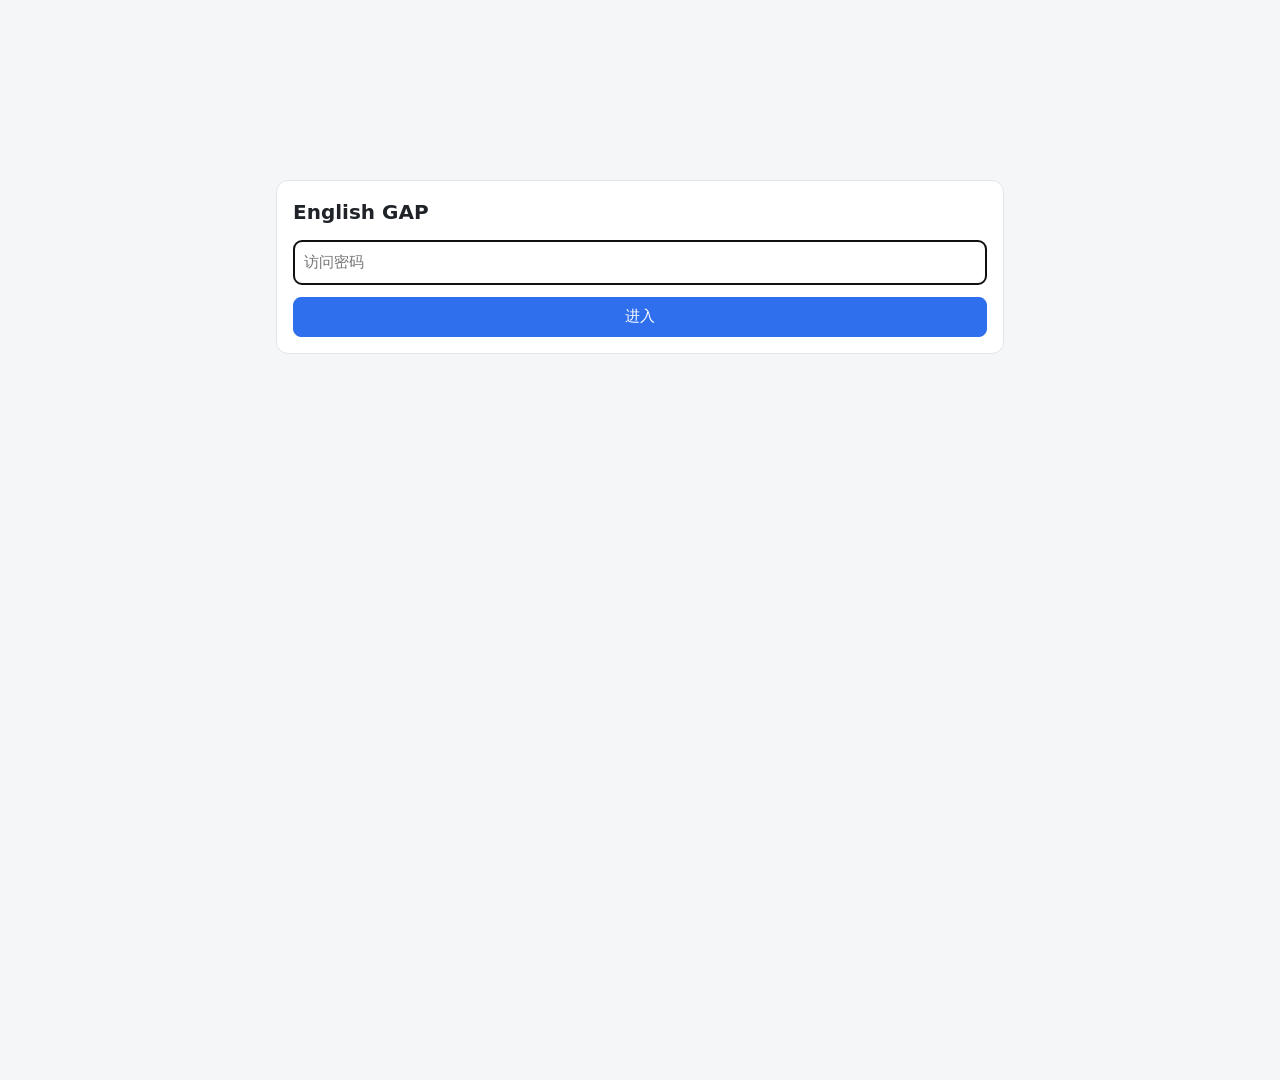
<file: static/login.html>
<!doctype html>
<html lang="zh-CN">
<head>
<meta charset="utf-8">
<meta name="viewport" content="width=device-width, initial-scale=1">
<title>English GAP</title>
<link rel="stylesheet" href="/static/style.css">
</head>
<body>
<main>
  <form method="post" action="/login" class="form card" style="margin-top:20vh">
    <h2>English GAP</h2>
    <input type="password" name="password" placeholder="访问密码" autofocus required
           style="border:1px solid var(--border);border-radius:8px;padding:10px;background:var(--card)">
    <p id="error" class="err hidden">密码不对，请重试。</p>
    <button type="submit" class="primary">进入</button>
  </form>
</main>
<script>
  if (new URLSearchParams(location.search).has("error")) document.getElementById("error").classList.remove("hidden");
</script>
</body>
</html>
</file>
<file: static/style.css>
:root {
  --bg: #f5f6f8; --card: #fff; --text: #1f2328; --muted: #6b7280; --border: #e3e5e8;
  --primary: #2f6fed; --primary-text: #fff; --user: #dbe7ff; --danger: #b42318; --ok: #1a7f37;
}
@media (prefers-color-scheme: dark) {
  :root { --bg: #111317; --card: #1b1e24; --text: #e6e8eb; --muted: #9aa1ab; --border: #2c3038;
          --primary: #5b8cff; --user: #24324f; --danger: #ff7b72; --ok: #56d364; }
}
* { box-sizing: border-box; }
html, body { margin: 0; height: 100%; }
body { background: var(--bg); color: var(--text); font: 15px/1.55 system-ui, -apple-system, "Microsoft YaHei", sans-serif; }
main { max-width: 760px; margin: 0 auto; padding: 0 16px calc(64px + env(safe-area-inset-bottom)); }
.hidden { display: none !important; }
.muted { color: var(--muted); font-size: 13px; }
h2 { margin: 0; font-size: 20px; }
button, select, input, textarea { font: inherit; color: inherit; }
button { border: 1px solid var(--border); background: var(--card); border-radius: 8px; padding: 7px 12px; cursor: pointer; }
button.primary { background: var(--primary); color: var(--primary-text); border-color: var(--primary); }
button.ghost { border-color: transparent; background: transparent; }
button:disabled { opacity: .55; cursor: default; }
select, input[type=date] { border: 1px solid var(--border); background: var(--card); border-radius: 8px; padding: 6px 8px; }

.banner { background: #fff4ce; color: #5c4400; padding: 6px 16px; font-size: 13px; text-align: center; }
.toolbar { display: flex; align-items: center; gap: 8px; justify-content: space-between; padding: 14px 0 10px;
           position: sticky; top: 0; background: var(--bg); z-index: 2; }
.toolbar .title { flex: 1; font-weight: 600; overflow: hidden; text-overflow: ellipsis; white-space: nowrap; }

.list { list-style: none; padding: 0; margin: 0; }
.list li { background: var(--card); border: 1px solid var(--border); border-radius: 10px; padding: 12px 14px; margin-bottom: 8px; cursor: pointer; }
.list li .sub { color: var(--muted); font-size: 12px; }

#messages { display: flex; flex-direction: column; gap: 10px; padding-bottom: 130px; }
.msg { max-width: 88%; padding: 9px 12px; border-radius: 12px; white-space: pre-wrap; word-break: break-word; }
.msg.user { align-self: flex-end; background: var(--user); }
.msg.assistant { align-self: flex-start; background: var(--card); border: 1px solid var(--border); }
.msg img { max-width: 100%; max-height: 320px; border-radius: 8px; display: block; margin-bottom: 6px; }
.msg.recorded { opacity: .7; }
.divider { align-self: center; color: var(--muted); font-size: 12px; }

#composer { position: fixed; left: 0; right: 0; bottom: calc(56px + env(safe-area-inset-bottom)); background: var(--bg);
            border-top: 1px solid var(--border); padding: 8px 16px; }
#composer .row { display: flex; gap: 8px; align-items: flex-end; max-width: 728px; margin: 0 auto; }
#composer textarea { flex: 1; resize: none; border: 1px solid var(--border); border-radius: 10px; padding: 8px 10px; background: var(--card); max-height: 120px; }
.icon-btn { font-size: 22px; padding: 4px 6px; cursor: pointer; }
#image-preview { position: relative; max-width: 728px; margin: 0 auto 6px; }
#image-preview img { max-height: 90px; border-radius: 6px; border: 1px solid var(--border); }
#image-preview button { position: absolute; top: -6px; left: 4px; padding: 0 7px; border-radius: 50%; }

.filters { display: flex; gap: 8px; margin-bottom: 10px; }
.gap { background: var(--card); border: 1px solid var(--border); border-radius: 10px; padding: 12px 14px; margin-bottom: 10px; }
.gap .head { display: flex; align-items: baseline; gap: 6px; flex-wrap: wrap; cursor: pointer; }
.anchor { font-size: 18px; font-weight: 600; }
.tag { font-size: 12px; border: 1px solid var(--border); border-radius: 4px; padding: 0 6px; color: var(--muted); }
.core { margin: 6px 0; }
.occ { border-top: 1px dashed var(--border); padding-top: 8px; margin-top: 8px; font-size: 14px; }
.occ img { max-width: 100%; max-height: 260px; border-radius: 6px; display: block; margin: 6px 0; }
.label { color: var(--muted); }
.err { color: var(--danger); }
.actions { display: flex; gap: 8px; margin-top: 10px; flex-wrap: wrap; }

.card { background: var(--card); border: 1px solid var(--border); border-radius: 12px; padding: 16px; }
.card .prompt { font-size: 15px; }
.card .answer { margin-top: 12px; border-top: 1px solid var(--border); padding-top: 12px; }
.card .actions button { flex: 1; }
.btn-ok { color: var(--ok); } .btn-bad { color: var(--danger); }
.empty { text-align: center; color: var(--muted); padding: 40px 0; }

.form { display: flex; flex-direction: column; gap: 12px; }
.form label { display: flex; justify-content: space-between; align-items: center; gap: 12px; }

#tabs { position: fixed; left: 0; right: 0; bottom: 0; display: flex; background: var(--card); border-top: 1px solid var(--border);
        padding-bottom: env(safe-area-inset-bottom); z-index: 3; }
#tabs button { flex: 1; border: 0; border-radius: 0; padding: 14px 0; background: transparent; color: var(--muted); }
#tabs button.active { color: var(--primary); font-weight: 600; }

#toast { position: fixed; left: 50%; bottom: 140px; transform: translateX(-50%); background: rgba(20,20,20,.88); color: #fff;
         padding: 10px 16px; border-radius: 10px; max-width: 86vw; z-index: 10; white-space: pre-wrap; }
</file>
